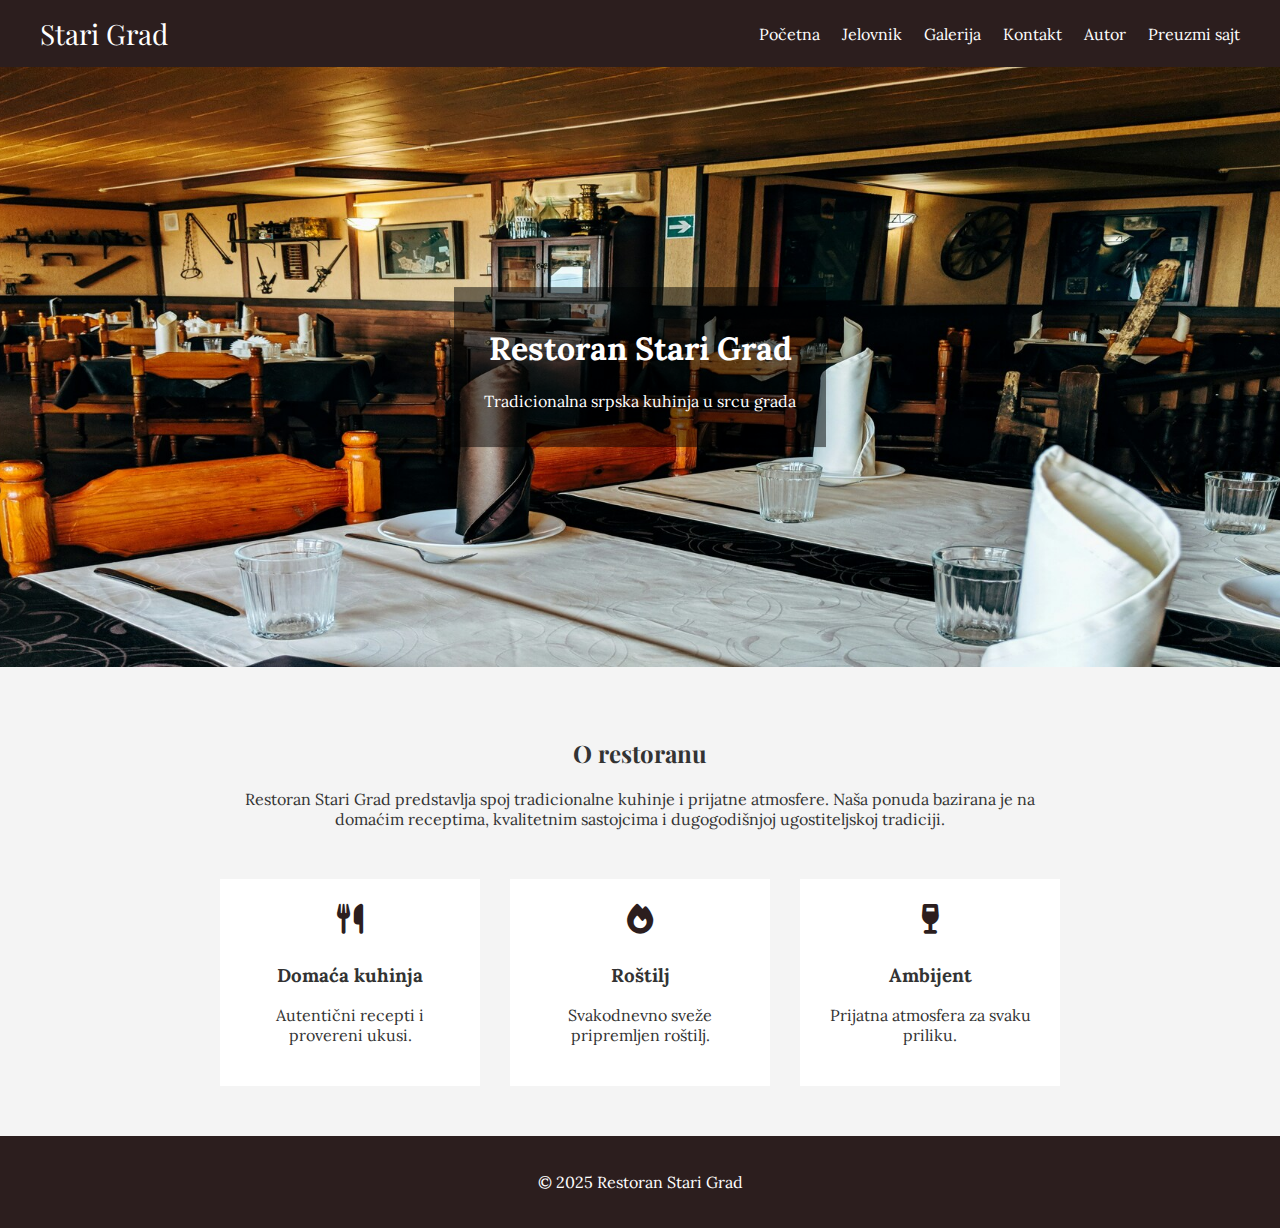
<file: index.html>
<!DOCTYPE html>
<html lang="sr">
<head>
    <meta charset="UTF-8">
    <title>Restoran Stari Grad</title>

    <link rel="stylesheet" href="css/style.css">

    <link href="https://fonts.googleapis.com/css2?family=Playfair+Display:wght@400;700&family=Lora:ital,wght@0,400;0,600;1,400&display=swap" rel="stylesheet">

    <link rel="stylesheet" href="https://cdnjs.cloudflare.com/ajax/libs/font-awesome/6.5.1/css/all.min.css">
</head>
<body>

<header class="zaglavlje">
    <div class="logo">Stari Grad</div>

    <nav class="navigacija">
        <a href="index.html">Početna</a>
        <a href="meni.html">Jelovnik</a>
        <a href="galerija.html">Galerija</a>
        <a href="kontakt.html">Kontakt</a>
        <a href="autor.html">Autor</a>
        <a href="stari-grad-sajt.zip" download>Preuzmi sajt</a>
    </nav>
</header>

<section class="hero">
    <img src="img/hero-restoran.jpg" alt="Restoran Stari Grad enterijer">
    <div class="hero-tekst">
        <h1>Restoran Stari Grad</h1>
        <p>Tradicionalna srpska kuhinja u srcu grada</p>
    </div>
</section>

<main class="sadrzaj">
    <section class="opis">
        <h2>O restoranu</h2>
        <p>
            Restoran Stari Grad predstavlja spoj tradicionalne kuhinje i
            prijatne atmosfere. Naša ponuda bazirana je na domaćim receptima,
            kvalitetnim sastojcima i dugogodišnjoj ugostiteljskoj tradiciji.
        </p>
    </section>

    <section class="prednosti">
        <div class="prednost">
            <i class="fa-solid fa-utensils"></i>
            <h3>Domaća kuhinja</h3>
            <p>Autentični recepti i provereni ukusi.</p>
        </div>

        <div class="prednost">
            <i class="fa-solid fa-fire"></i>
            <h3>Roštilj</h3>
            <p>Svakodnevno sveže pripremljen roštilj.</p>
        </div>

        <div class="prednost">
            <i class="fa-solid fa-wine-glass"></i>
            <h3>Ambijent</h3>
            <p>Prijatna atmosfera za svaku priliku.</p>
        </div>
    </section>
</main>

<footer class="futer">
    <p>&copy; 2025 Restoran Stari Grad</p>
</footer>

</body>
</html>
</file>
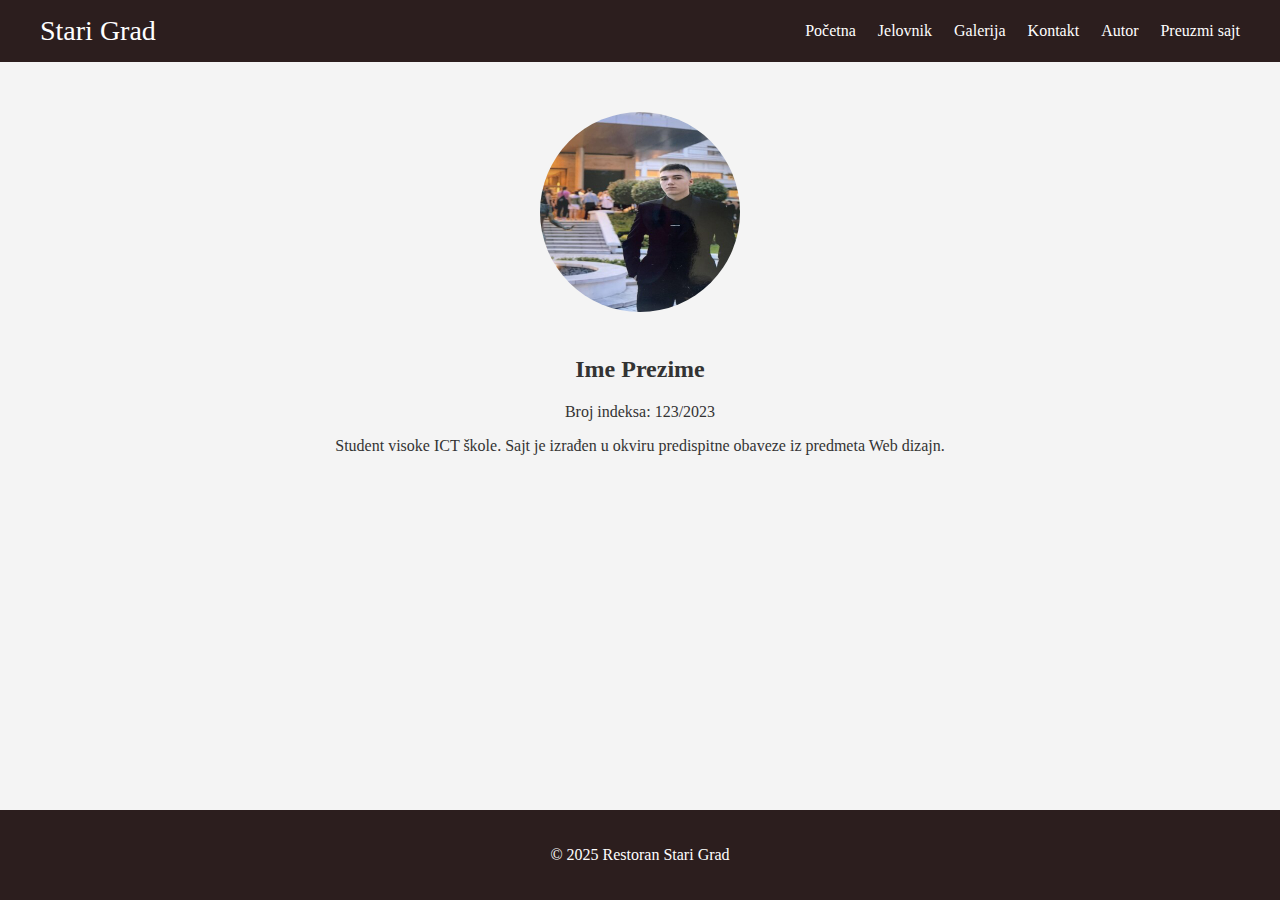
<file: autor.html>
<!DOCTYPE html>
<html lang="sr">
<head>
    <meta charset="UTF-8">
    <title>Autor | Stari Grad</title>
    <link rel="stylesheet" href="css/style.css">
</head>
<body>

<header class="zaglavlje">
    <div class="logo">Stari Grad</div>
    <nav class="navigacija">
        <a href="index.html">Početna</a>
        <a href="meni.html">Jelovnik</a>
        <a href="galerija.html">Galerija</a>
        <a href="kontakt.html">Kontakt</a>
        <a href="autor.html">Autor</a>
        <a href="stari-grad-sajt.zip" download>Preuzmi sajt</a>
    </nav>
</header>

<main class="sadrzaj autor">
    <img src="img/autor.jpg" alt="Autor sajta">
    <h2>Ime Prezime</h2>
    <p>Broj indeksa: 123/2023</p>
    <p>
        Student visoke ICT škole. Sajt je izrađen u okviru
        predispitne obaveze iz predmeta Web dizajn.
    </p>
</main>

<footer class="futer">
    <p>&copy; 2025 Restoran Stari Grad</p>
</footer>

</body>
</html>
</file>
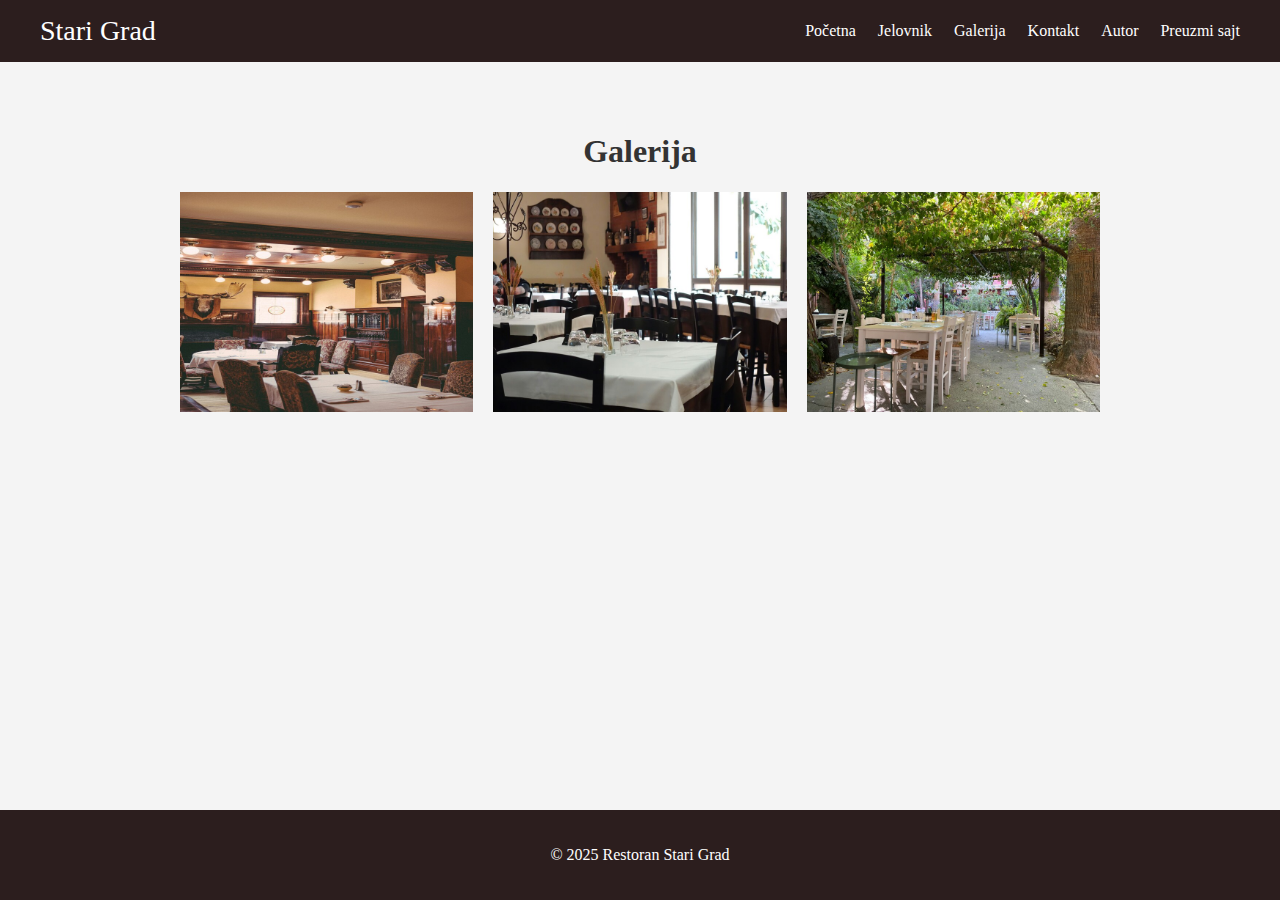
<file: galerija.html>
<!DOCTYPE html>
<html lang="sr">
<head>
    <meta charset="UTF-8">
    <title>Galerija | Stari Grad</title>
    <link rel="stylesheet" href="css/style.css">
</head>
<body>

<header class="zaglavlje">
    <div class="logo">Stari Grad</div>
    <nav class="navigacija">
        <a href="index.html">Početna</a>
        <a href="meni.html">Jelovnik</a>
        <a href="galerija.html">Galerija</a>
        <a href="kontakt.html">Kontakt</a>
        <a href="autor.html">Autor</a>
        <a href="stari-grad-sajt.zip" download>Preuzmi sajt</a>
    </nav>
</header>

<main class="sadrzaj">
    <h1>Galerija</h1>

    <section class="galerija">
        <img src="img/enterijer1.jpg" alt="Unutrašnjost restorana">
        <img src="img/enterijer2.jpg" alt="Ambijent restorana">
        <img src="img/basta.jpg" alt="Bašta restorana">
    </section>
</main>

<footer class="futer">
    <p>&copy; 2025 Restoran Stari Grad</p>
</footer>

</body>
</html>
</file>
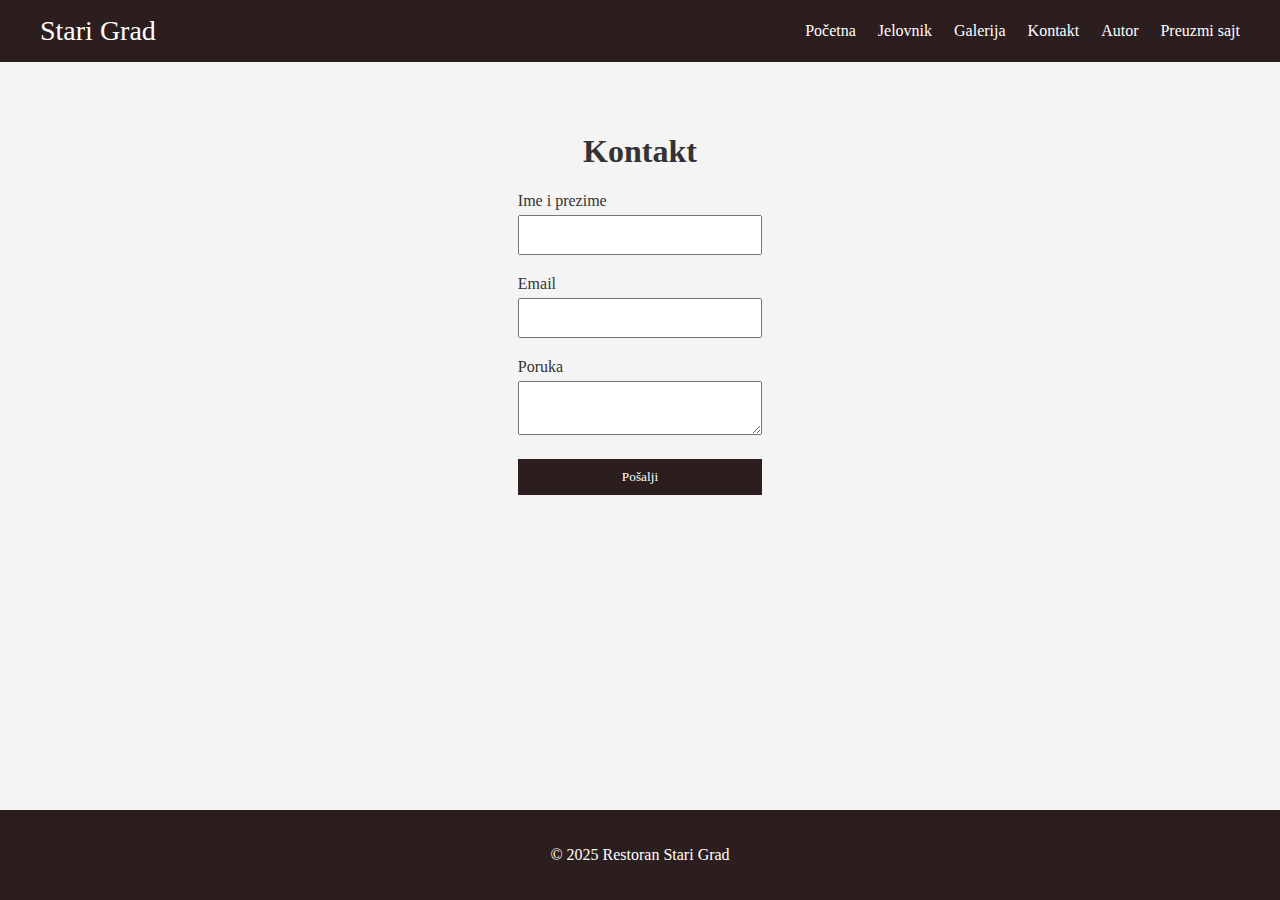
<file: kontakt.html>
<!DOCTYPE html>
<html lang="sr">
<head>
    <meta charset="UTF-8">
    <title>Kontakt | Stari Grad</title>
    <link rel="stylesheet" href="css/style.css">
</head>
<body>

<header class="zaglavlje">
    <div class="logo">Stari Grad</div>
    <nav class="navigacija">
        <a href="index.html">Početna</a>
        <a href="meni.html">Jelovnik</a>
        <a href="galerija.html">Galerija</a>
        <a href="kontakt.html">Kontakt</a>
        <a href="autor.html">Autor</a>
        <a href="stari-grad-sajt.zip" download>Preuzmi sajt</a>
    </nav>
</header>

<main class="sadrzaj">
    <h1>Kontakt</h1>

    <form class="forma">
        <label>Ime i prezime</label>
        <input type="text">

        <label>Email</label>
        <input type="email">

        <label>Poruka</label>
        <textarea></textarea>

        <input type="submit" value="Pošalji">
    </form>
</main>

<footer class="futer">
    <p>&copy; 2025 Restoran Stari Grad</p>
</footer>

</body>
</html>
</file>
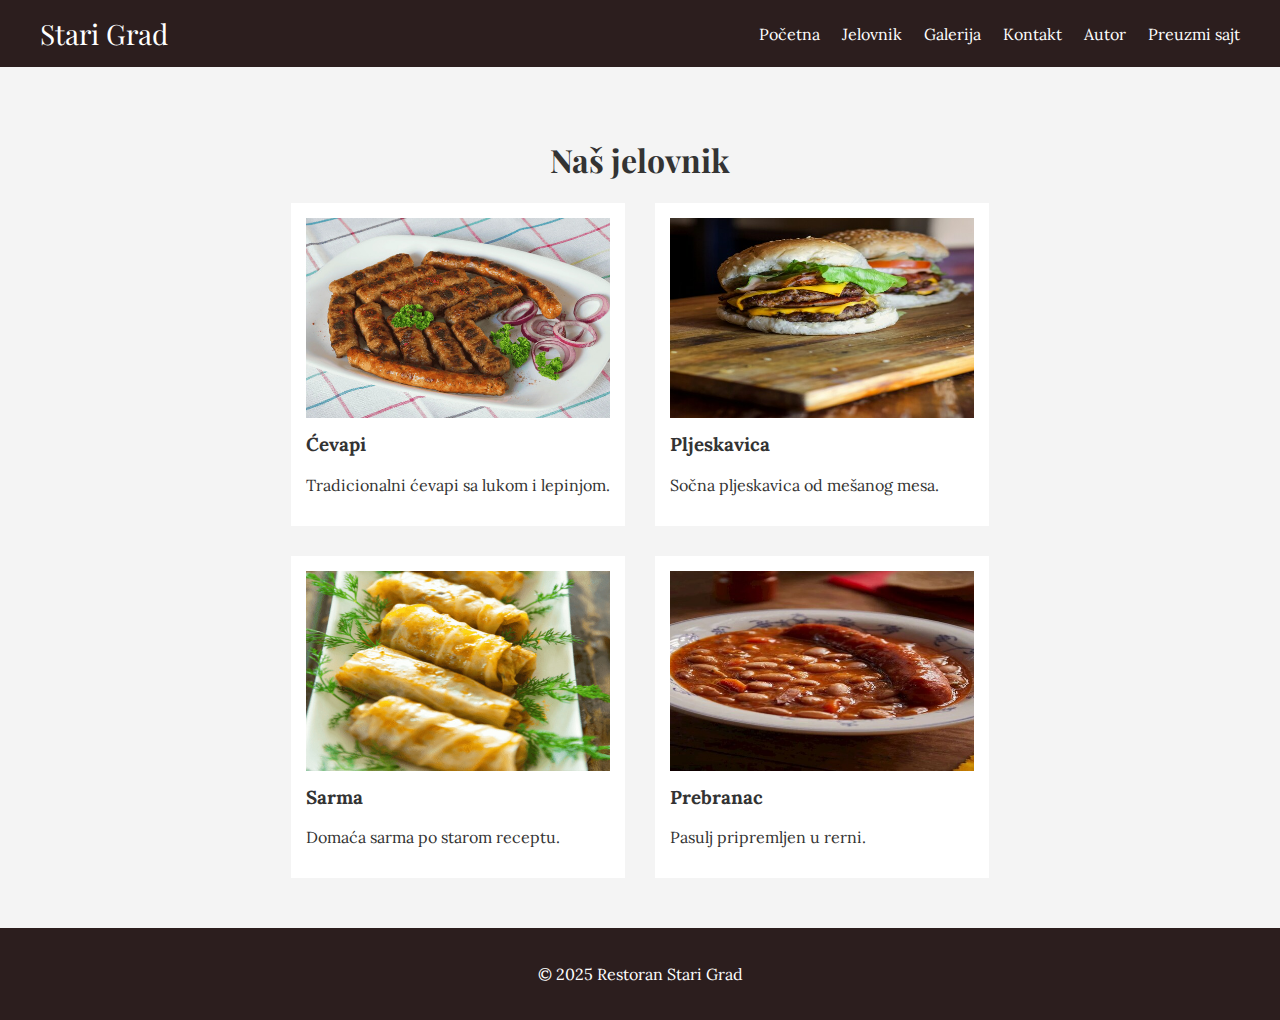
<file: meni.html>
<!DOCTYPE html>
<html lang="sr">
<head>
    <meta charset="UTF-8">
    <title>Jelovnik | Stari Grad</title>
    <link rel="stylesheet" href="css/style.css">

    <link href="https://fonts.googleapis.com/css2?family=Playfair+Display:wght@400;700&family=Lora:wght@400;600&display=swap" rel="stylesheet">
</head>
<body>

<header class="zaglavlje">
    <div class="logo">Stari Grad</div>
    <nav class="navigacija">
        <a href="index.html">Početna</a>
        <a href="meni.html">Jelovnik</a>
        <a href="galerija.html">Galerija</a>
        <a href="kontakt.html">Kontakt</a>
        <a href="autor.html">Autor</a>
        <a href="stari-grad-sajt.zip" download>Preuzmi sajt</a>
    </nav>
</header>

<main class="sadrzaj">
    <h1>Naš jelovnik</h1>

    <section class="jelovnik">
        <article class="jelo">
            <img src="img/cevapi.jpg" alt="Ćevapi sa roštilja">
            <h3>Ćevapi</h3>
            <p>Tradicionalni ćevapi sa lukom i lepinjom.</p>
        </article>

        <article class="jelo">
            <img src="img/pljeskavica.jpg" alt="Pljeskavica sa roštilja">
            <h3>Pljeskavica</h3>
            <p>Sočna pljeskavica od mešanog mesa.</p>
        </article>

        <article class="jelo">
            <img src="img/sarma.jpg" alt="Domaća sarma">
            <h3>Sarma</h3>
            <p>Domaća sarma po starom receptu.</p>
        </article>

        <article class="jelo">
            <img src="img/pasulj.jpg" alt="Pasulj prebranac">
            <h3>Prebranac</h3>
            <p>Pasulj pripremljen u rerni.</p>
        </article>
    </section>
</main>

<footer class="futer">
    <p>&copy; 2025 Restoran Stari Grad</p>
</footer>

</body>
</html>
</file>
<file: css/style.css>
* {
    box-sizing: border-box;
}

html, body {
    height: 100%;
}

body {
    margin: 0;
    font-family: 'Lora', serif;
    background-color: #f4f4f4;
    color: #333;

    display: flex;
    flex-direction: column;
}

/* ================= HEADER ================= */

.zaglavlje {
    background-color: #2c1e1e;
    padding: 15px 40px;

    display: flex;
    justify-content: space-between;
    align-items: center;
}

.logo {
    font-family: 'Playfair Display', serif;
    font-size: 28px;
    color: #fff;
}

.navigacija a {
    color: #fff;
    margin-left: 18px;
    text-decoration: none;
    font-size: 16px;
}

/* ================= HERO ================= */

.hero {
    position: relative;
}

.hero img {
    width: 100%;
    height: 600px;
    object-fit: cover;
    display: block;
}

.hero-tekst {
    position: absolute;
    top: 50%;
    left: 50%;
    transform: translate(-50%, -50%);
    color: #fff;
    text-align: center;
    background-color: rgba(0,0,0,0.5);
    padding: 20px 30px;
}

/* ================= MAIN ================= */

.sadrzaj {
    flex: 1;
    max-width: 1100px;
    margin: 0 auto;
    padding: 50px 20px;
}

.sadrzaj h1,
.sadrzaj h2 {
    text-align: center;
    font-family: 'Playfair Display', serif;
}

/* ================= POČETNA ================= */

.opis {
    max-width: 800px;
    margin: 0 auto 50px auto;
    text-align: center;
}

.prednosti {
    display: flex;
    justify-content: center;
    gap: 30px;
}

.prednost {
    background-color: #fff;
    padding: 25px;
    width: 260px;
    text-align: center;
}

.prednost i {
    font-size: 30px;
    margin-bottom: 10px;
    color: #2c1e1e;
}

/* ================= JELOVNIK ================= */

.jelovnik {
    display: grid;
    grid-template-columns: repeat(2, 1fr);
    gap: 30px;
}

.jelo {
    background-color: #fff;
    padding: 15px;
}

.jelo img {
    width: 100%;
    height: 200px;
    object-fit: cover;
}

.jelo h3 {
    margin-top: 10px;
}

/* ================= GALERIJA ================= */

.galerija {
    display: grid;
    grid-template-columns: repeat(3, 1fr);
    gap: 20px;
}

.galerija img {
    width: 100%;
    height: 220px;
    object-fit: cover;
}

/* ================= FORMA ================= */

.forma {
    max-width: 500px;
    margin: 0 auto;
}

.forma label {
    display: block;
    margin-bottom: 5px;
}

.forma input,
.forma textarea {
    width: 100%;
    padding: 10px;
    margin-bottom: 20px;
    font-family: inherit;
}

.forma input[type="submit"] {
    background-color: #2c1e1e;
    color: #fff;
    border: none;
    cursor: pointer;
}

/* ================= AUTOR ================= */

.autor {
    text-align: center;
}

.autor img {
    width: 200px;
    height: 200px;
    object-fit: cover;
    border-radius: 50%;
    margin-bottom: 20px;
}

/* ================= FOOTER ================= */

.futer {
    background-color: #2c1e1e;
    color: #fff;
    text-align: center;
    padding: 20px;
}
</file>
